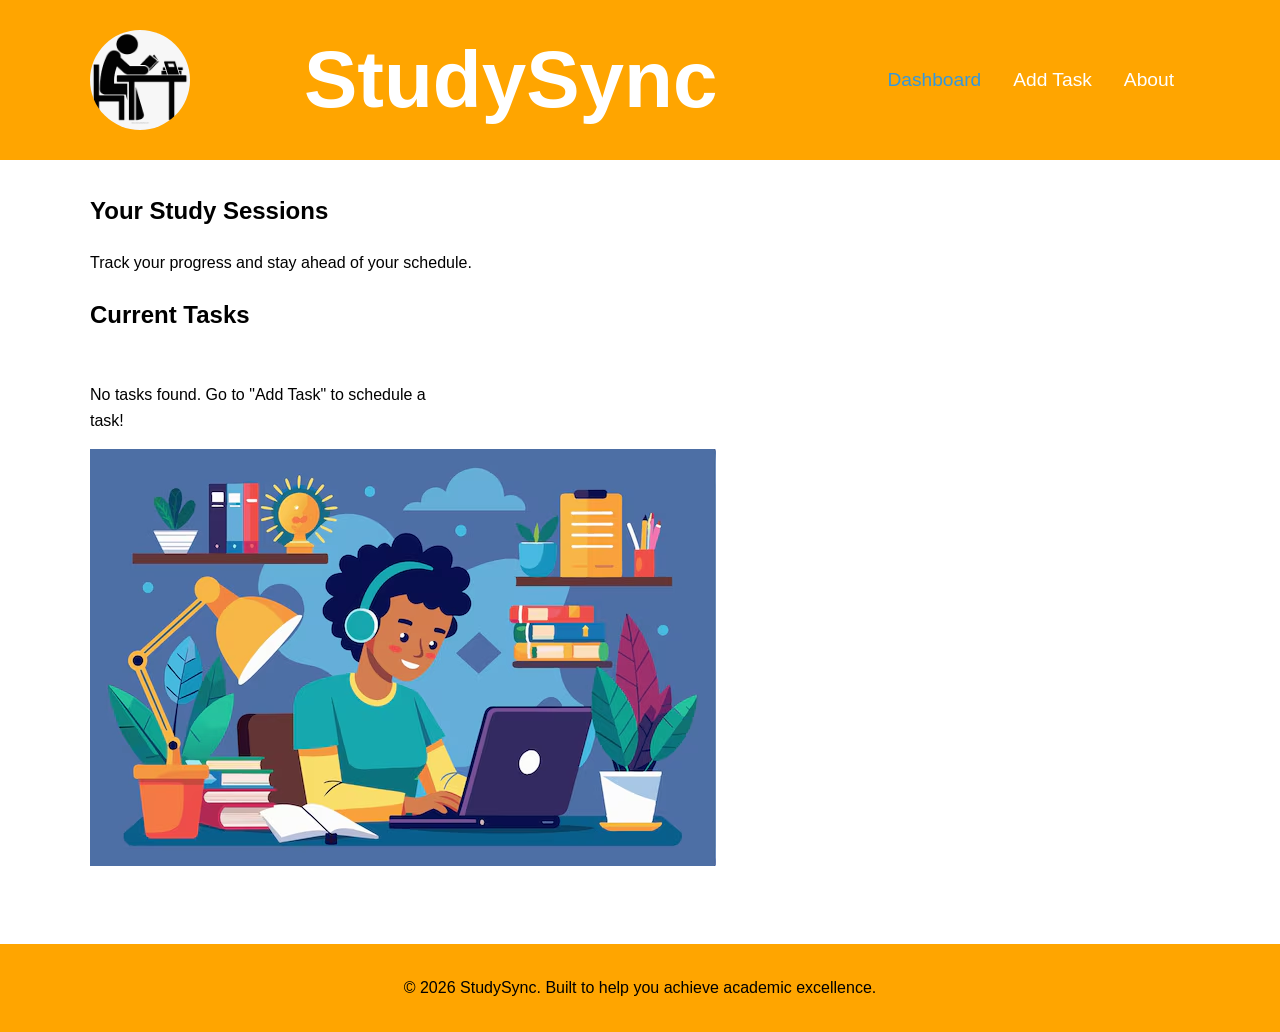
<file: index.html>
<!DOCTYPE html>
<html lang="en">

<head>
    <meta charset="UTF-8">
    <meta name="viewport" content="width=device-width, initial-scale=1.0">
    <title>StudySync - Dashboard</title>
    <link rel="stylesheet" href="styles.css">
</head>

<body>
    <header>
        <!-- Navigation bar -->
        <nav>
            <img class="logoimg" src="StudySync3.jpg" alt="logo">
            <div class="logo-text">StudySync</div>
            <ul>
                <li><a href="index.html" class="active">Dashboard</a></li>
                <li><a href="add-task.html">Add Task</a></li>
                <li><a href="about.html">About</a></li>
            </ul>
        </nav>
    </header>
    <!-- part of the body were the task entered will be displayed -->
    <main>
        <section id="hero-sec">
            <h1>Your Study Sessions</h1>
            <p>Track your progress and stay ahead of your schedule.</p>
        </section>

        <section id="task-display">
            <h2>Current Tasks</h2>
            <div id="task-container">
                <!-- JavaScript will intiate tasks here -->
                <p class="loader">No tasks found. Go to "Add Task" to schedule a task!</p>
            </div>
        </section>
        <img src="StudySync1.jpg" alt="Study-pic">
    </main>

    <footer>
        <p>&copy; 2026 StudySync. Built to help you achieve academic excellence.</p>
    </footer>

    <script src="script.js" defer></script>
</body>

</html>
</file>
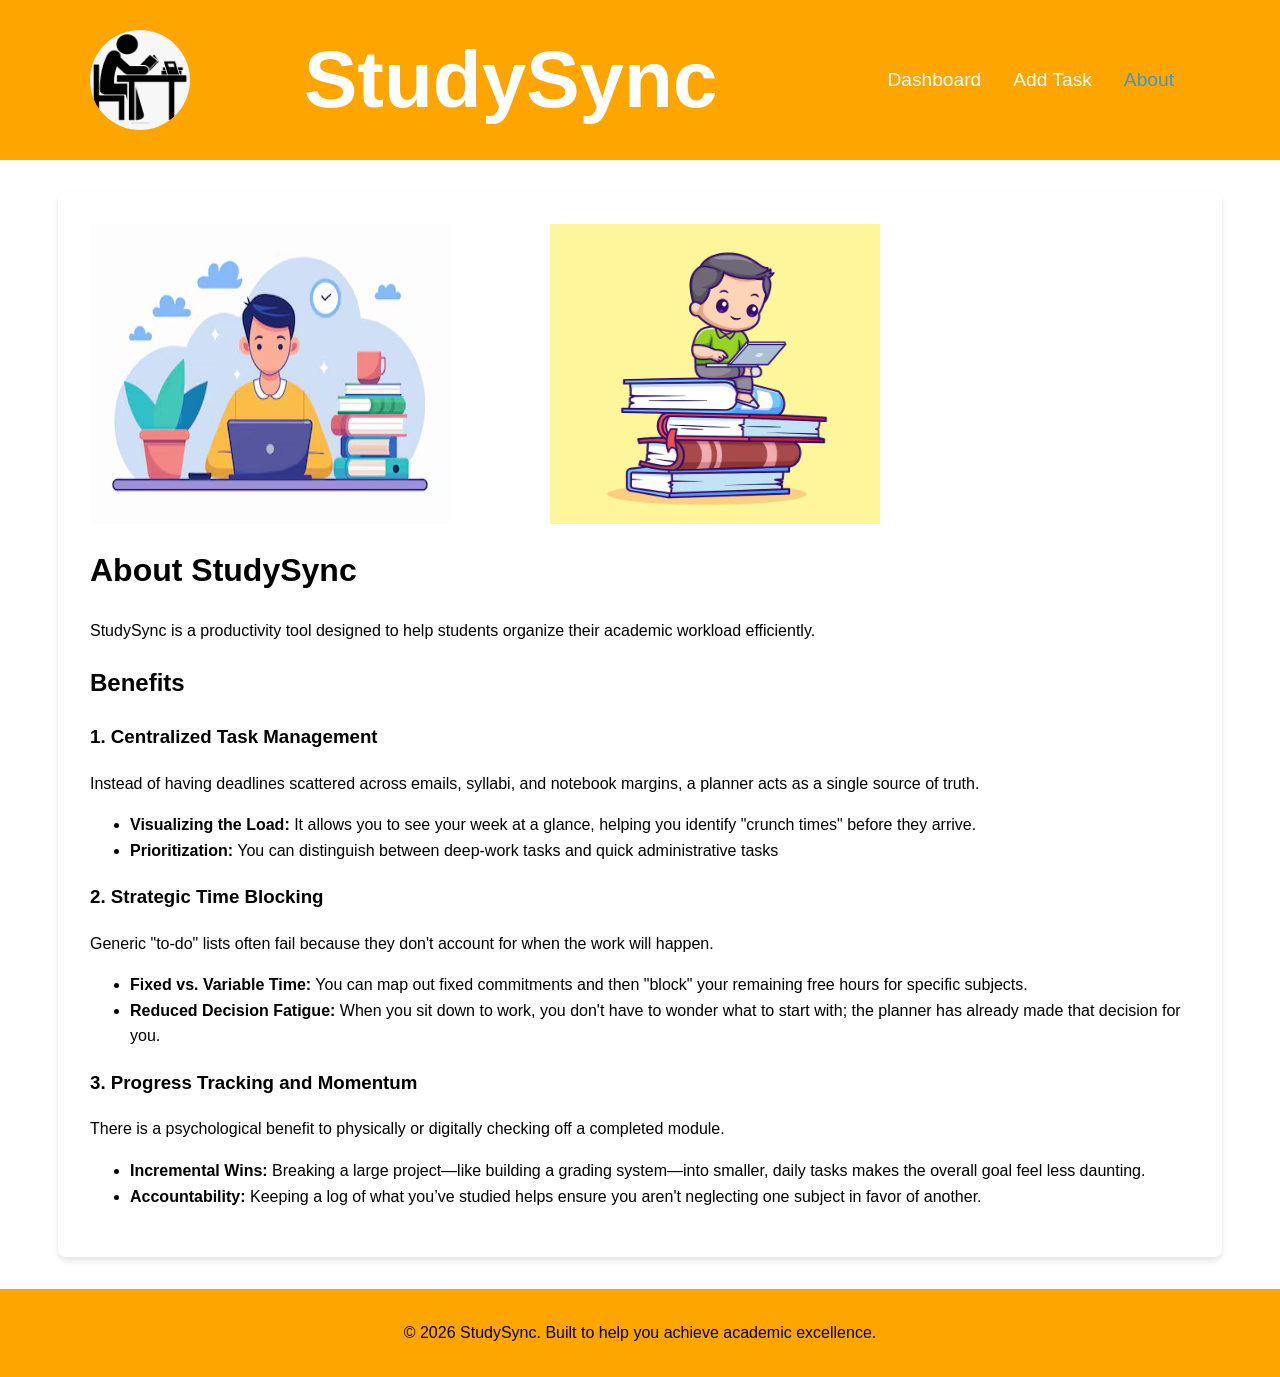
<file: about.html>
<!DOCTYPE html>
<html lang="en">

<head>
    <meta charset="UTF-8">
    <meta name="viewport" content="width=device-width, initial-scale=1.0">
    <title>StudySync - About</title>
    <link rel="stylesheet" href="styles.css">
</head>

<body>
    <header>
        <!-- Navigation bar -->
        <nav>
            <img class="logoimg" src="StudySync3.jpg" alt="logo">
            <div class="logo-text">StudySync</div>
            <ul>
                <li><a href="index.html">Dashboard</a></li>
                <li><a href="add-task.html">Add Task</a></li>
                <li><a href="about.html" class="active">About</a></li>
            </ul>
        </nav>
    </header>
    <main class="content-box">
        <div class="Aboutimgs">
            <img src="st.avif" alt="Study-pic">
            <img class="img2" src="StudySync5.jpg" alt="Study-pic">
        </div>
        <!-- Information about the study sync planner -->
        <h1>About StudySync</h1>
        <p>StudySync is a productivity tool designed to help students organize their academic workload efficiently.
        </p>

        <section>
            <h2>Benefits</h2>
            <div>
                <h3>1. Centralized Task Management</h3>
                <p>Instead of having deadlines scattered across emails, syllabi, and notebook margins, a planner acts as
                    a single source of
                    truth.</p>
                <ul>
                    <li><strong>Visualizing the Load:</strong> It allows you to see your week at a glance, helping you
                        identify "crunch times" before they
                        arrive.</li>
                    <li><strong>Prioritization:</strong> You can distinguish between deep-work tasks and quick
                        administrative tasks</li>

                </ul>
            </div>
            <div>
                <h3>2. Strategic Time Blocking</h3>
                <p>Generic "to-do" lists often fail because they don't account for when the work will happen.</p>
                <ul>
                    <li><strong>Fixed vs. Variable Time:</strong> You can map out fixed commitments and then "block"
                        your remaining free hours
                        for specific subjects.</li>
                    <li><strong>Reduced Decision Fatigue:</strong> When you sit down to work, you don't have to wonder
                        what to start with; the planner has
                        already made that decision for you.</li>
                </ul>
            </div>
            <div>
                <h3>3. Progress Tracking and Momentum</h3>
                <p>There is a psychological benefit to physically or digitally checking off a completed module.</p>
                <ul>
                    <li><strong>Incremental Wins:</strong> Breaking a large project—like building a grading system—into
                        smaller, daily tasks makes the overall
                        goal feel less daunting.</li>
                    <li><strong>Accountability:</strong> Keeping a log of what you’ve studied helps ensure you aren't
                        neglecting one subject in
                        favor of another.</li>
                </ul>
            </div>
        </section>

    </main>

    <footer>
        <p>&copy; 2026 StudySync. Built to help you achieve academic excellence.</p>
    </footer>

    <script src="script.js" defer></script>
</body>

</html>
</file>
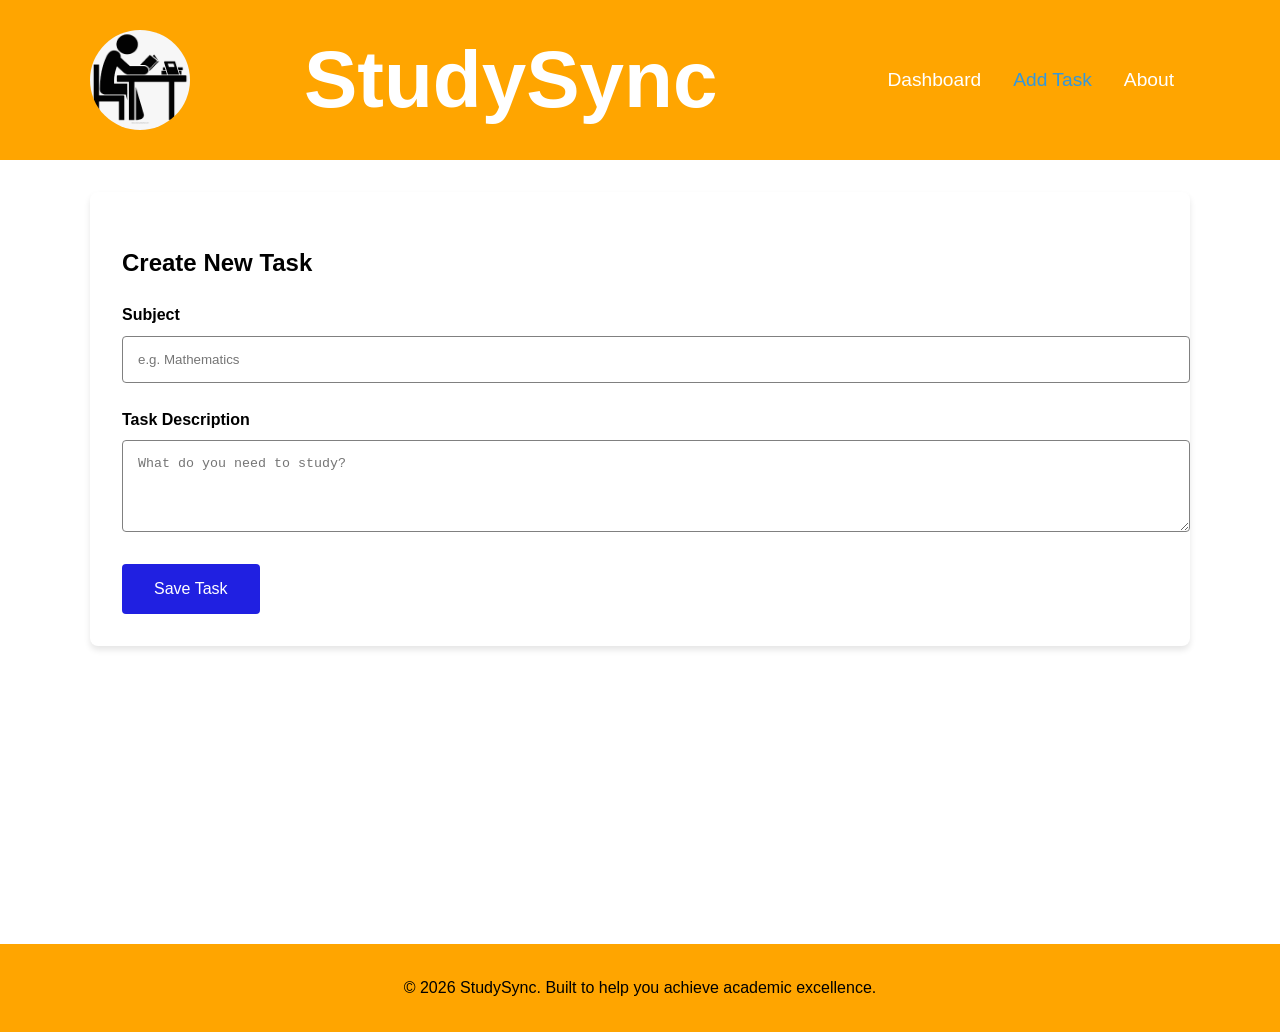
<file: add-task.html>
<!DOCTYPE html>
<html lang="en">

<head>
    <meta charset="UTF-8">
    <meta name="viewport" content="width=device-width, initial-scale=1.0">
    <title>StudySync - Add Task</title>
    <link rel="stylesheet" href="styles.css">
</head>

<body>
    <header>
        <!-- Navigation bar -->
        <nav>
            <img class="logoimg" src="StudySync3.jpg" alt="logo">
            <div class="logo-text">StudySync</div>
            <ul>
                <li><a href="index.html">Dashboard</a></li>
                <li><a href="add-task.html" class="active">Add Task</a></li>
                <li><a href="about.html">About</a></li>
            </ul>
        </nav>
    </header>

    <main>
        <!-- Form section in which to key in your task -->
        <section class="form-section">
            <h1>Create New Task</h1>
            <form id="task-form">
                <div class="form-group">
                    <label for="subject">Subject</label>
                    <input type="text" id="subject" placeholder="e.g. Mathematics" required>
                </div>
                <div class="form-group">
                    <label for="task">Task Description</label>
                    <textarea id="task" rows="4" placeholder="What do you need to study?" required></textarea>
                </div>
                <div id="error-message" class="error"></div>
                <button type="submit" id="submit-btn">Save Task</button>
            </form>
        </section>
    </main>
    <footer>
        <p>&copy; 2026 StudySync. Built to help you achieve academic excellence.</p>
    </footer>

    <script src="script.js" defer></script>
</body>

</html>
</file>
<file: styles.css>
body {
  background-color: white;
  color: black;
  line-height: 1.6;
  box-sizing: border-box;
  margin: 0;
  padding: 0;
  font-family: "Segoe UI", Tahoma, Geneva, Verdana, sans-serif;
}

/* Nav to the diff pages */
header {
  background: orange;
  color: white;
  padding: 16px 0;
  font-size: larger;
}
.logo-text {
  font-weight: 600;
  font-size: 80px;
}
.logoimg {
  border-radius: 50%;
  width: 100px;
  height: 100px;
}
.Aboutimgs {
  display: flex;
  gap: 100px;
}
.img2 {
  width: 330px;
  height: 300px;
}
nav {
  display: flex;
  justify-content: space-between;
  align-items: center;
  width: 90%;
  max-width: 1100px;
  margin: auto;
}
nav ul {
  display: flex;
  list-style: none;
}
nav ul li a {
  color: white;
  text-decoration: none;
  padding: 8px 16px;
  transition: 0.3s;
}
nav ul li a:hover,
.active {
  color: #3498db;
}
main {
  width: 90%;
  max-width: 1100px;
  margin: 32px auto;
  min-height: 80vh;
}
.content-box,
.form-section {
  background: white;
  padding: 32px;
  border-radius: 8px;
  box-shadow: 0 4px 6px rgba(0, 0, 0, 0.1);
}

/* Form Styling  */
.form-group {
  margin-bottom: 24px;
}
label {
  display: block;
  margin-bottom: 8px;
  font-weight: bold;
}
input,
textarea {
  width: 100%;
  padding: 15px;
  border: 1px solid grey;
  border-radius: 4px;
}
button {
  background: rgb(32, 32, 225);
  color: white;
  border: none;
  padding: 16px 32px;
  cursor: pointer;
  border-radius: 4px;
  font-size: 16px;
}
button:hover {
  opacity: 0.9;
}

/* Task Cards - Grid */
#task-container {
  display: grid;
  grid-template-columns: repeat(auto-fill, minmax(300px, 1fr));
  gap: 24px;
  margin-top: 32px;
}
.task-card {
  background: white;
  padding: 24px;
  border-left: 5px solid #2c8ac9;
  border-top: 1px solid grey;
  border-right: 1px solid grey;
  border-bottom: 1px solid grey;
  border-radius: 8px;
  position: relative;
}
.delete-btn {
  color: red;
  cursor: pointer;
  font-size: 12px;
  text-transform: uppercase;
  font-weight: bold;
}
/* Responsive Media Queries */
@media (max-width: 768px) {
  nav {
    flex-direction: column;
  }
  nav ul {
    margin-top: 16px;
  }
  #task-container {
    grid-template-columns: 1fr;
  }
}
footer {
  text-align: center;
  padding: 15px;
  background: orange;
  margin-top: 10px;
}
.error {
  color: red;
  margin-bottom: 16px;
  font-size: 14px;
}
</file>
